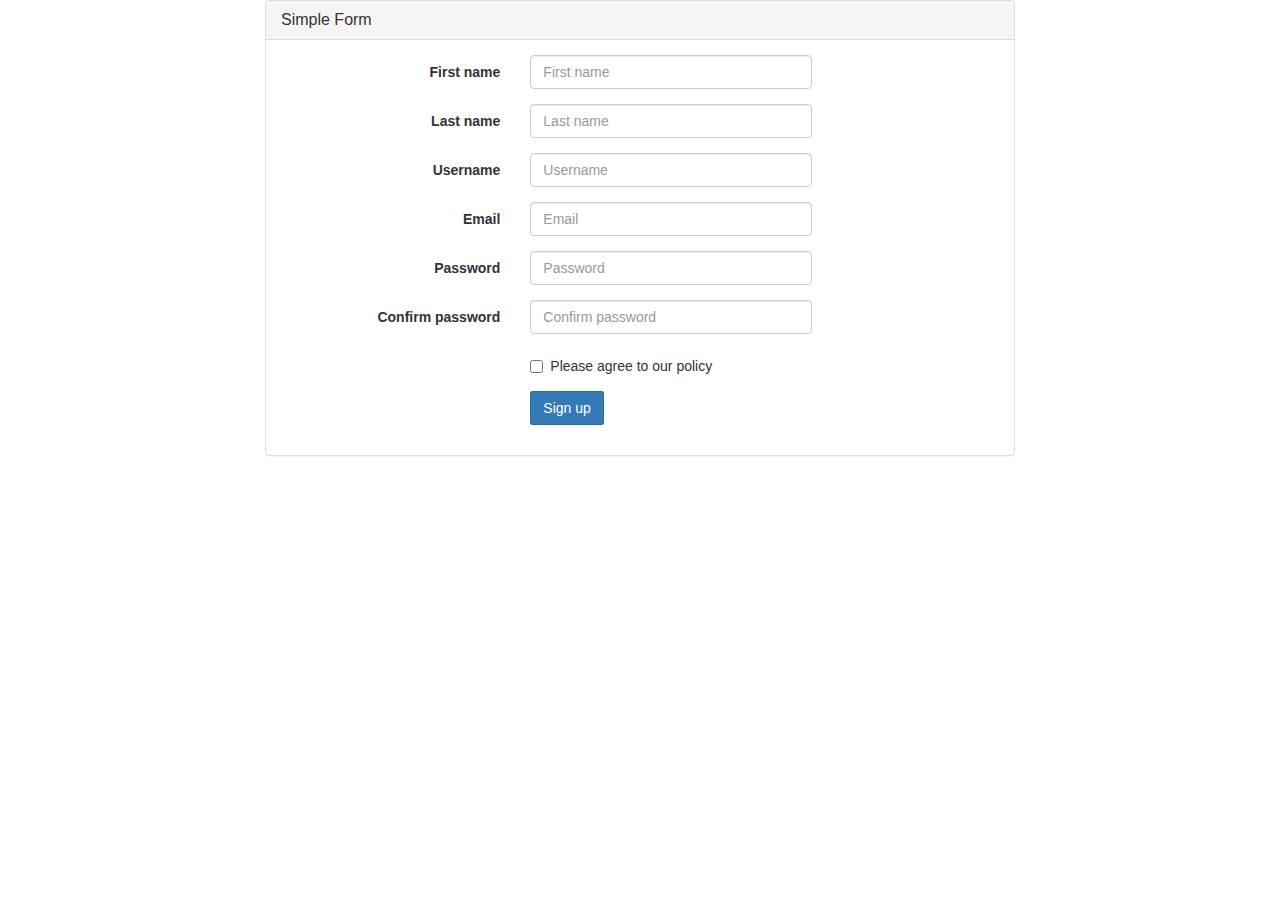
<file: validation/index.html>
<!DOCTYPE html>
<html>
<head>
	<title>JQuery-validation demo | Bootstrap</title>
	<link rel="stylesheet" href="../../js/plugin/bootstrap/css/bootstrap.min.css" />
	<script type="text/javascript" src="../../js/plugin/jquery.min.js"></script>
	<script type="text/javascript" src="../../js/plugin/extend/jquery.validate.js"></script>
</head>
<body>
	<div class="container">
		<div class="row">
			<div class="col-sm-8 col-sm-offset-2">
				<div class="panel panel-default">
					<div class="panel-heading">
						<h3 class="panel-title">Simple Form</h3>
					</div>
					<div class="panel-body">
						<form id="signupForm" method="post" class="form-horizontal" action="">
							<div class="form-group">
								<label class="col-sm-4 control-label" for="firstname">First name</label>
								<div class="col-sm-5">
									<input type="text" class="form-control" id="firstname" name="firstname" placeholder="First name" />
								</div>
							</div>
							<div class="form-group">
								<label class="col-sm-4 control-label" for="lastname">Last name</label>
								<div class="col-sm-5">
									<input type="text" class="form-control" id="lastname" name="lastname" placeholder="Last name" />
								</div>
							</div>
							<div class="form-group">
								<label class="col-sm-4 control-label" for="username">Username</label>
								<div class="col-sm-5">
									<input type="text" class="form-control" id="username" name="username" placeholder="Username" />
								</div>
							</div>
							<div class="form-group">
								<label class="col-sm-4 control-label" for="email">Email</label>
								<div class="col-sm-5">
									<input type="text" class="form-control" id="email" name="email" placeholder="Email" />
								</div>
							</div>

							<div class="form-group">
								<label class="col-sm-4 control-label" for="password">Password</label>
								<div class="col-sm-5">
									<input type="password" class="form-control" id="password" name="password" placeholder="Password" />
								</div>
							</div>

							<div class="form-group">
								<label class="col-sm-4 control-label" for="confirm_password">Confirm password</label>
								<div class="col-sm-5">
									<input type="password" class="form-control" id="confirm_password" name="confirm_password" placeholder="Confirm password" />
								</div>
							</div>

							<div class="form-group">
								<div class="col-sm-5 col-sm-offset-4">
									<div class="checkbox">
										<label>
											<input type="checkbox" id="agree" name="agree" value="agree" />Please agree to our policy
										</label>
									</div>
								</div>
							</div>

							<div class="form-group">
								<div class="col-sm-9 col-sm-offset-4">
									<button type="submit" class="btn btn-primary" name="signup" value="Sign up">Sign up</button>
								</div>
							</div>
						</form>
					</div>
				</div>
			</div>
		</div>
	</div>
	<script type="text/javascript">
		$(document).ready( function () {
			var validator = $("#signupForm").validate({
				rules: {
					firstname: "required",
					lastname: "required",
					username: {
						required: true,
						minlength: 2
					},
					password: {
						required: true,
						minlength: 5
					},
					confirm_password: {
						required: true,
						minlength: 5,
						equalTo: "#password"
					},
					email: {
						required: true,
						email: true
					},
					agree: "required"
				},
				messages: {
					firstname: "your firstname",
					lastname: "Please enter your lastname",
					username: {
						required: "Please enter a username",
						minlength: "Your username must consist of at least 2 characters"
					},
					password: {
						required: "Please provide a password",
						minlength: "Your password must be at least 5 characters long"
					},
					confirm_password: {
						required: "Please provide a password",
						minlength: "Your password must be at least 5 characters long",
						equalTo: "Please enter the same password as above"
					},
					email: "Please enter a valid email address",
					agree: "Please accept our policy"
				},
				errorElement: "span",
				errorPlacement: function ( error, element ) {
					// Add the `help-block` class to the error element
					error.addClass( "help-block" );
					if ( element.prop( "type" ) === "checkbox" ) {
						error.insertAfter( element.parent( "label" ) );
					} else {
						error.insertAfter( element );
					}
				},
				highlight: function ( element, errorClass, validClass ) {
					$( element ).parents( ".col-sm-5" ).addClass( "has-error" ).removeClass( "has-success" );
				},
				unhighlight: function (element, errorClass, validClass) {
					$( element ).parents( ".col-sm-5" ).addClass( "has-success" ).removeClass( "has-error" );
				},
				submitHandler: function(form) {
					console.log(form)
					form.reset();
				}
			});
		});
	</script>
</body>
</html>
</file>
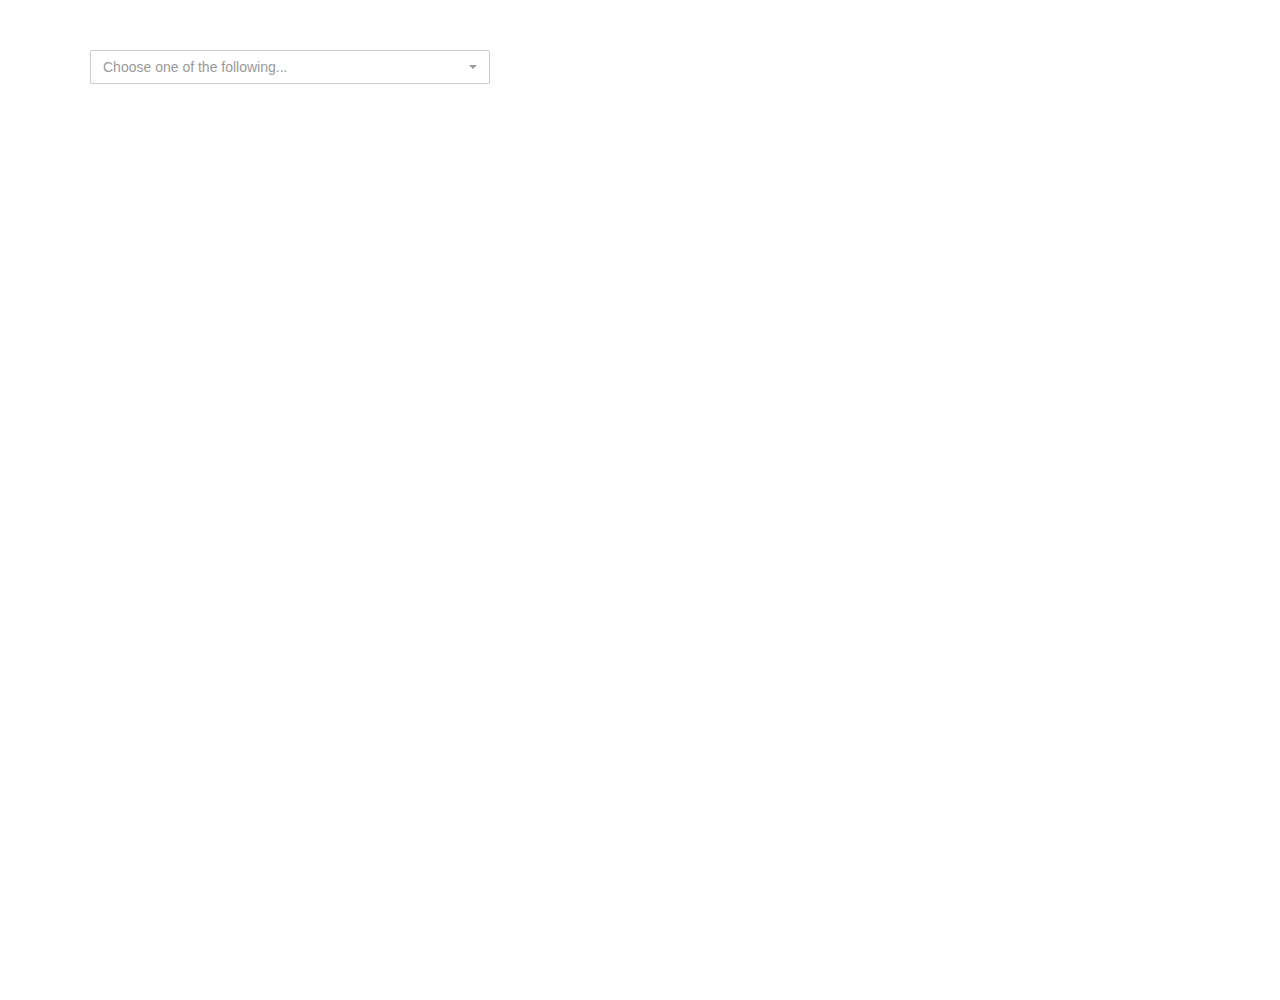
<file: bootstrap-select/demo.html>
<!DOCTYPE html>
<html lang="en">
<head>
    <meta http-equiv="Content-Type" content="text/html; charset=utf-8" />
    <meta http-equiv="X-UA-Compatible" content="IE=edge,chrome=1" />
    <meta name="renderer" content="webkit">
    <meta name="viewport" content="width=device-width, initial-scale=1, maximum-scale=1, user-scalable=no">
    <title>DateRangePicker</title>
    <meta content="" name="keywords" />
    <meta content="" name="description" />
    <meta name="author" content="author,email address">
    <link rel="shortcut icon" href="favicon.ico">
    <link href="../../js/plugin/bootstrap/css/bootstrap.min.css" rel="stylesheet">
    <link href="../../js/plugin/bootstrap-select/css/bootstrap-select.min.css" rel="stylesheet">
    <style>
		.demo{max-width:1200px;min-height:1000px;margin:0 auto;padding:50px;}
		.ipt{width:100px;line-height:30px;height:30px;padding:5px 6px;}
    </style>
</head>
<body>
	<div class="demo">
    	<select class="ipt_sel_date" multiple>
          <optgroup label="Picnic" data-max-options="20">
            <option data-tokens="ketchup mustard" title="Combo 1">Hot Dog, Fries and a Soda</option>
            <option data-tokens="mustard" title="Combo 2">Burger, Shake and a Smile2</option>
            <option data-tokens="mustard2" title="Combo 22">Burger, Shake and a Smile3</option>
            <option data-tokens="frosting" title="Combo 3">Sugar, Spice and all things nice</option>
            <option data-icon="glyphicon-heart">Ketchup</option>
          </optgroup>
          <optgroup label="Camping">
            <option value="123">Tent</option>
            <option data-subtext="Heinz">Flashlig22ht</option>
            <option data-divider="true"></option>
            <option disabled>Flashlight</option>
            <option>Toilet Paper</option>
          </optgroup>
        </select>
    </div>
</body>
</html>
<script src="../../js/plugin/jquery.min.js"></script>
<script src="../../js/plugin/bootstrap/js/bootstrap.min.js"></script>
<script src="../../js/plugin/bootstrap-select/js/bootstrap-select.min.js"></script>
<script type="text/javascript">
$(function(){
    // 绑定
    // $('.ipt_sel_date').data();
    $('.ipt_sel_date').selectpicker({
        actionsBox:true ,// 全选和全不选按钮
        container:false,//指定弹出内容目标
        selectAllText:'SelectAll', //全选按钮文本
        deselectAllText:'DeselectAll', //全不选按钮文本
        selectedTextFormat:'count > 3', //选中显示类型
        header:'Select a NImei', //下拉头部
        hideDisabled:false,//是否隐藏禁用状态选项
        liveSearch:true,//是否启用搜索
        liveSearchPlaceholder:'Search...',//搜索默认提示文字
        maxOptions:40,//[false] 最大选择数量
        multipleSeparator:'+', //[,] 多选间隔符
        showTick:true, //显示选中对勾
        size:10,//['auto'] 超过数量开始滚动条
        title:'Choose one of the following...', //默认select提示文本
        width:'400px'//['auto','fit','100px'] 宽度
    })
    .on('rendered.bs.select',function(e){
        //2次bug
        // console.log('重绘和改变')
    }).on('changed.bs.select',function(e){
        console.log('改变')
    }).on('loaded.bs.select',function(e){
        console.log('绑定完成')
    });
    //赋值
    // $('.ipt_sel_date').selectpicker('val', ['ccc']);
    //赋值重绘
	// $('.ipt_sel_date').val('abc');
    // $('.ipt_sel_date').selectpicker('render');

    //多选时全选
    // $('.ipt_sel_date').selectpicker('selectAll');
    //全不选
    // $('.ipt_sel_date').selectpicker('deselectAll');
    //刷新
    // $('.ipt_sel_date').selectpicker('refresh');
    //隐藏
    // $('.ipt_sel_date').selectpicker('hide');
    //显示
    // $('.ipt_sel_date').selectpicker('show');
    //注销
    // $('.ipt_sel_date').selectpicker('destroy');
    //取值
    //$('.ipt_sel_date').selectpicker('val')

})
</script>
</file>
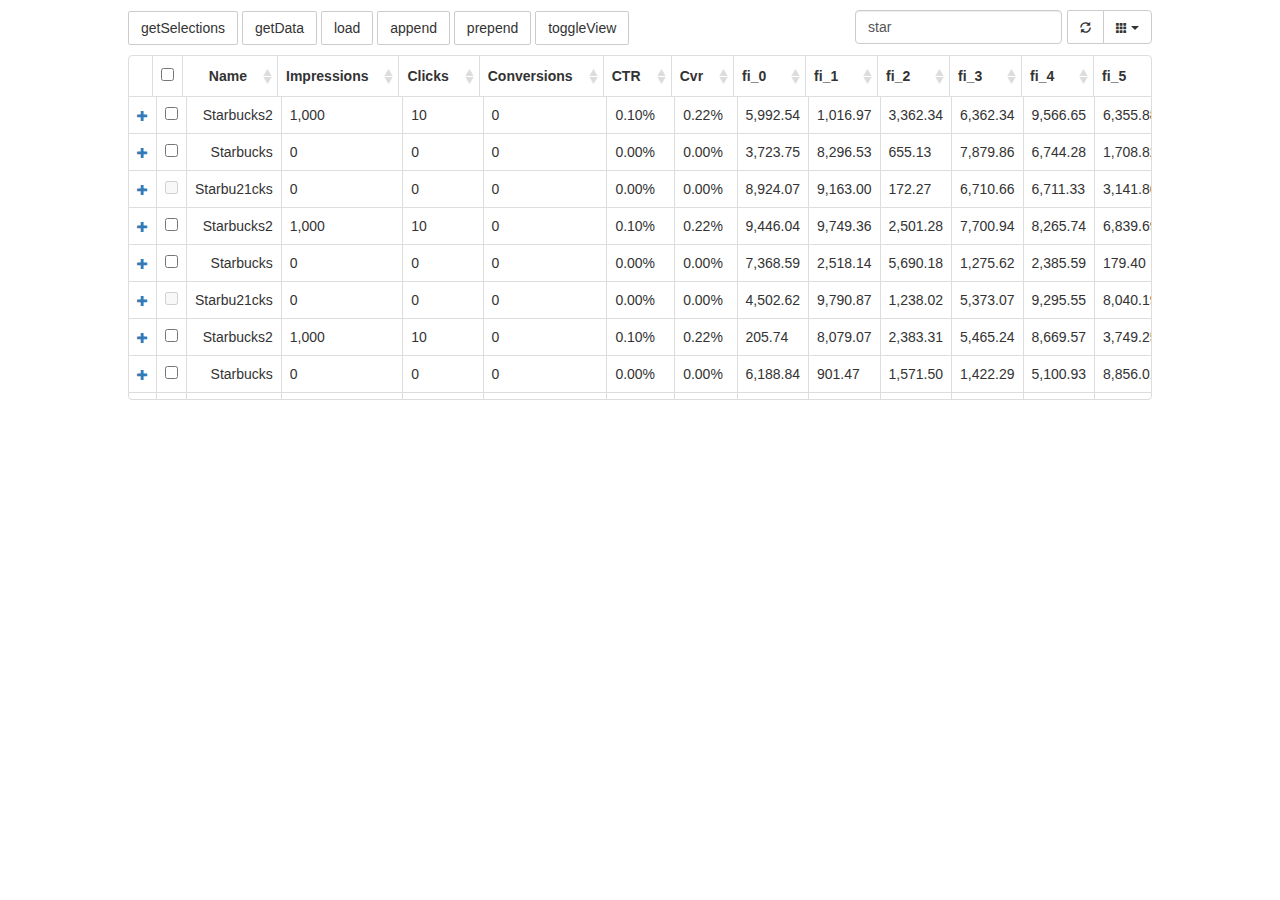
<file: datatables/demo.html>
<!DOCTYPE html>
<html>
<head>
    <title>large-columns</title>
    <meta charset="utf-8">
    <link rel="stylesheet" href="../../js/plugin/bootstrap/css/bootstrap.min.css">
    <link rel="stylesheet" href="../../js/plugin/bootstrap-table/bootstrap-table.css">
</head>

<body>
    <div style="width:80%;margin:0 auto;">
        <div id="toolbar">
            <div class="form-inline" role="form">
                <!-- <div class="form-group">
                    <span>Offset: </span>
                    <input name="offset" class="form-control w70" type="number" value="0">
                </div>
                <div class="form-group">
                    <span>Limit: </span>
                    <input name="limit" class="form-control w70" type="number" value="5">
                </div>
                <div class="form-group">
                    <input name="search" class="form-control" type="text" placeholder="Search">
                </div>
                <button id="ok" type="submit" class="btn btn-default">OK</button> -->
                <button id="getSelectionsButton" class="btn btn-default">getSelections</button>
                <button id="getDataButton" class="btn btn-default">getData</button>
                <button id="loadButton" class="btn btn-default">load</button>
                <button id="appendButton" class="btn btn-default">append</button>
                <button id="prependButton" class="btn btn-default">prepend</button>
                <button id="toggleViewButton" class="btn btn-default">toggleView</button>
            </div>
        </div>
        <table id="table"></table>
    </div>
    <script src="../../js/plugin/jquery.min.js"></script>
    <script src="../../js/plugin/bootstrap/js/bootstrap.min.js"></script>
    <script src="../../js/plugin/bootstrap-table/bootstrap-table.js"></script>
    <script src="../../js/plugin/bootstrap-table/bootstrap-table-filter-control.js"></script>
    <script src="../../js/plugin/extend/jquery.numberformatter.js"></script>
    <script>
    //重置 formatNumber
    jQuery.fn.formatNumber.defaults = {
        format: "#,###.00",
        locale: "us",
        decimalSeparatorAlwaysShown: false,
        nanForceZero: true,
        round: true,
        scale: false, //规模
        scaleNames: ['', 'K', 'M', 'B', 'T'],
        useScaleAsDecimalSeparator: false
    };
    

    function buildTable($el) {
        var dataArr = [
            {
                "brandid": "1",
                "title": "Starbucks2",
                "budgettype": "ALLTIME",
                "budget": "1000.00",
                "status": "2",
                "updatetime": "2016-08-17 14:46:56",
                "bidall": "0",
                "bidwin": "0",
                "impressions": "1000",
                "clicks": "10",
                "conversions": "0",
                "ctr": "0.10",
                "cvr": "0.22",
                "cpc": "0.10",
                "cpm": "0.30",
                "dailyspend": "0.000000000000",
                "amountspend": "0.000000000000",
                "balance": "1000000000.000000000000"
            }, {
                "brandid": "2",
                "title": "Starbucks",
                "budgettype": "ALLTIME",
                "budget": "10000.00",
                "status": "2",
                "updatetime": "2016-08-17 14:46:56",
                "bidall": "0",
                "bidwin": "0",
                "impressions": "0",
                "clicks": "0",
                "conversions": "0",
                "ctr": "0.00",
                "cvr": "0.00",
                "cpc": "0.00",
                "cpm": "0.00",
                "dailyspend": "0.000000000000",
                "amountspend": "0.000000000000",
                "balance": "1000000000.000000000000"
            }, {
                "brandid": "3",
                "title": "Starbu21cks",
                "budgettype": "ALLTIME",
                "budget": "2100.00",
                "status": "2",
                "updatetime": "2016-08-17 14:46:56",
                "bidall": "0",
                "bidwin": "0",
                "impressions": "0",
                "clicks": "0",
                "conversions": "0",
                "ctr": "0.00",
                "cvr": "0.00",
                "cpc": "0.00",
                "cpm": "0.00",
                "dailyspend": "0.000000000000",
                "amountspend": "0.000000000000",
                "balance": "1000000000.000000000000"
            }, {
                "brandid": "5",
                "title": "asdvgga",
                "budgettype": "ALLTIME",
                "budget": "531.00",
                "status": "2",
                "updatetime": "2016-08-17 14:46:56",
                "bidall": "0",
                "bidwin": "0",
                "impressions": "0",
                "clicks": "0",
                "conversions": "0",
                "ctr": "0.00",
                "cvr": "0.00",
                "cpc": "0.00",
                "cpm": "0.00",
                "dailyspend": "0.000000000000",
                "amountspend": "0.000000000000",
                "balance": "1000000000.000000000000"
            }, {
                "brandid": "1",
                "title": "Starbucks2",
                "budgettype": "ALLTIME",
                "budget": "1000.00",
                "status": "2",
                "updatetime": "2016-08-17 14:46:56",
                "bidall": "0",
                "bidwin": "0",
                "impressions": "1000",
                "clicks": "10",
                "conversions": "0",
                "ctr": "0.10",
                "cvr": "0.22",
                "cpc": "0.10",
                "cpm": "0.30",
                "dailyspend": "0.000000000000",
                "amountspend": "0.000000000000",
                "balance": "1000000000.000000000000"
            }, {
                "brandid": "2",
                "title": "Starbucks",
                "budgettype": "ALLTIME",
                "budget": "10000.00",
                "status": "2",
                "updatetime": "2016-08-17 14:46:56",
                "bidall": "0",
                "bidwin": "0",
                "impressions": "0",
                "clicks": "0",
                "conversions": "0",
                "ctr": "0.00",
                "cvr": "0.00",
                "cpc": "0.00",
                "cpm": "0.00",
                "dailyspend": "0.000000000000",
                "amountspend": "0.000000000000",
                "balance": "1000000000.000000000000"
            }, {
                "brandid": "3",
                "title": "Starbu21cks",
                "budgettype": "ALLTIME",
                "budget": "2100.00",
                "status": "2",
                "updatetime": "2016-08-17 14:46:56",
                "bidall": "0",
                "bidwin": "0",
                "impressions": "0",
                "clicks": "0",
                "conversions": "0",
                "ctr": "0.00",
                "cvr": "0.00",
                "cpc": "0.00",
                "cpm": "0.00",
                "dailyspend": "0.000000000000",
                "amountspend": "0.000000000000",
                "balance": "1000000000.000000000000"
            }, {
                "brandid": "5",
                "title": "asdvgga",
                "budgettype": "ALLTIME",
                "budget": "531.00",
                "status": "2",
                "updatetime": "2016-08-17 14:46:56",
                "bidall": "0",
                "bidwin": "0",
                "impressions": "0",
                "clicks": "0",
                "conversions": "0",
                "ctr": "0.00",
                "cvr": "0.00",
                "cpc": "0.00",
                "cpm": "0.00",
                "dailyspend": "0.000000000000",
                "amountspend": "0.000000000000",
                "balance": "1000000000.000000000000"
            }, {
                "brandid": "1",
                "title": "Starbucks2",
                "budgettype": "ALLTIME",
                "budget": "1000.00",
                "status": "2",
                "updatetime": "2016-08-17 14:46:56",
                "bidall": "0",
                "bidwin": "0",
                "impressions": "1000",
                "clicks": "10",
                "conversions": "0",
                "ctr": "0.10",
                "cvr": "0.22",
                "cpc": "0.10",
                "cpm": "0.30",
                "dailyspend": "0.000000000000",
                "amountspend": "0.000000000000",
                "balance": "1000000000.000000000000"
            }, {
                "brandid": "2",
                "title": "Starbucks",
                "budgettype": "ALLTIME",
                "budget": "10000.00",
                "status": "2",
                "updatetime": "2016-08-17 14:46:56",
                "bidall": "0",
                "bidwin": "0",
                "impressions": "0",
                "clicks": "0",
                "conversions": "0",
                "ctr": "0.00",
                "cvr": "0.00",
                "cpc": "0.00",
                "cpm": "0.00",
                "dailyspend": "0.000000000000",
                "amountspend": "0.000000000000",
                "balance": "1000000000.000000000000"
            }, {
                "brandid": "3",
                "title": "Starbu21cks",
                "budgettype": "ALLTIME",
                "budget": "2100.00",
                "status": "2",
                "updatetime": "2016-08-17 14:46:56",
                "bidall": "0",
                "bidwin": "0",
                "impressions": "0",
                "clicks": "0",
                "conversions": "0",
                "ctr": "0.00",
                "cvr": "0.00",
                "cpc": "0.00",
                "cpm": "0.00",
                "dailyspend": "0.000000000000",
                "amountspend": "0.000000000000",
                "balance": "1000000000.000000000000"
            }, {
                "brandid": "5",
                "title": "asdvgga",
                "budgettype": "ALLTIME",
                "budget": "531.00",
                "status": "2",
                "updatetime": "2016-08-17 14:46:56",
                "bidall": "0",
                "bidwin": "0",
                "impressions": "0",
                "clicks": "0",
                "conversions": "0",
                "ctr": "0.00",
                "cvr": "0.00",
                "cpc": "0.00",
                "cpm": "0.00",
                "dailyspend": "0.000000000000",
                "amountspend": "0.000000000000",
                "balance": "1000000000.000000000000"
            }, {
                "brandid": "1",
                "title": "Starbucks2",
                "budgettype": "ALLTIME",
                "budget": "1000.00",
                "status": "2",
                "updatetime": "2016-08-17 14:46:56",
                "bidall": "0",
                "bidwin": "0",
                "impressions": "1000",
                "clicks": "10",
                "conversions": "0",
                "ctr": "0.10",
                "cvr": "0.22",
                "cpc": "0.10",
                "cpm": "0.30",
                "dailyspend": "0.000000000000",
                "amountspend": "0.000000000000",
                "balance": "1000000000.000000000000"
            }, {
                "brandid": "2",
                "title": "Starbucks",
                "budgettype": "ALLTIME",
                "budget": "10000.00",
                "status": "2",
                "updatetime": "2016-08-17 14:46:56",
                "bidall": "0",
                "bidwin": "0",
                "impressions": "0",
                "clicks": "0",
                "conversions": "0",
                "ctr": "0.00",
                "cvr": "0.00",
                "cpc": "0.00",
                "cpm": "0.00",
                "dailyspend": "0.000000000000",
                "amountspend": "0.000000000000",
                "balance": "1000000000.000000000000"
            }, {
                "brandid": "3",
                "title": "Starbu21cks",
                "budgettype": "ALLTIME",
                "budget": "2100.00",
                "status": "0",
                "updatetime": "2016-08-17 14:46:56",
                "bidall": "0",
                "bidwin": "0",
                "impressions": "0",
                "clicks": "0",
                "conversions": "0",
                "ctr": "0.00",
                "cvr": "0.00",
                "cpc": "0.00",
                "cpm": "0.00",
                "dailyspend": "0.000000000000",
                "amountspend": "0.000000000000",
                "balance": "1000000000.000000000000"
            }, {
                "brandid": "5",
                "title": "asdvgga",
                "budgettype": "ALLTIME",
                "budget": "531.00",
                "status": "1",
                "updatetime": "2016-08-17 14:46:56",
                "bidall": "0",
                "bidwin": "0",
                "impressions": "0",
                "clicks": "0",
                "conversions": "0",
                "ctr": "0.00",
                "cvr": "0.00",
                "cpc": "0.00",
                "cpm": "0.00",
                "dailyspend": "0.000000000000",
                "amountspend": "0.000000000000",
                "balance": "1000000000.000000000000"
            }
        ]
        var columnsArr = [
            {
                "field": "state",
                'sortable': false,
                'visible':true,
                'switchable':false,
                'checkbox':true,
                formatter: function(data, full, index) {
                    if (index === 2) {
                        return {
                            disabled: true
                        };
                    }
                    if (index === 5) {
                        return {
                            disabled: true,
                            checked: false
                        }
                    }
                    return data;
                }
            },{
                "field": "title",
                "title": "Name",
                'halign': 'right', //th 对齐
                'align': 'right', //td 对齐
                'sortable': true, //是否开始排序
                'switchable':false,//是否开启列选择
                formatter: function(data, full, index) {
                    return data || '-';
                }
            }, {
                "field": "impressions",
                "title": "Impressions",
                'sortable': true,
                "formatter": function(data, full, index) {
                    return $.formatNumber(data, {
                        format: '#,##0'
                    });
                }
            }, {
                "field": "clicks",
                "title": "Clicks",
                'sortable': true,
                "formatter": function(data, full, index) {
                    return $.formatNumber(data, {
                        format: '#,##0'
                    });
                }
            }, {
                "field": "conversions",
                "title": "Conversions",
                'sortable': true,
                "formatter": function(data, full, index) {
                    return $.formatNumber(data, {
                        format: '#,##0'
                    });
                }
            }, {
                "field": "bidwin",
                "title": "BidWin",
                'visible':false,//是否显示列
                'sortable': true,
                "formatter": function(data, full, index) {
                    return $.formatNumber(data, {
                        format: '#,##0'
                    });
                }
            },{
                "field": "ctr",
                "title": "CTR",
                'sortable': true,
                "formatter": function(data, full, index) {
                    return $.formatNumber(data, {
                        format: '#,##0.00%'
                    });
                }
            }, {
                "field": "cvr",
                "title": "Cvr",
                'sortable': true,
                "formatter": function(data, full, index) {
                    return $.formatNumber(data, {
                        format: '#,##0.00%'
                    });
                }
            }
        ]
        for(var a=0;a<20;a++){
            columnsArr.push({
                "field": "fi_"+a,
                "title": "fi_"+a,
                'sortable': true,
                "formatter": function(data, full, index) {
                    data = Math.random()*10000;
                    return $.formatNumber(data, {
                        format: '#,##0.00'
                    });
                }
            })
        }
        var option = {
            columns: columnsArr,
            data: dataArr,
            height: 400,//高度
            showColumns: true,//是否显示列选择
            minimumCountColumns:3,//最小列数
            sortable: true,// 是否开启搜索
            clickToSelect:true, //点击行选中
            showRefresh:true,//是否显示刷新控件
            toolbar:'#toolbar',//工具容器
            detailView:true,//是否显示展开详细
            //详细展开方法
            detailFormatter:function(index, row){
                var html = [];
                $.each(row, function (key, value) {
                    html.push('<p><b>' + key + ':</b> ' + value + '</p>');
                });
                return html.join('');
            },
            search:true,//是否开启静态搜索
            searchText:'star',//默认搜索文本
            showExport:true,
            //sidePagination:'server',//服务器端翻页
            pagination:false,//是否开始翻页
            pageSize:5,//每页数据条数
            pageNumber:3,//默认页数
            pageList:[10,50],//单页显示条数切换列表
            paginationFirstText:'First',
            paginationPreText:'Previous',
            paginationNextText:'Next',
            paginationLastText:'Last'
        }
        $el.bootstrapTable('destroy').bootstrapTable(option);
    }
    $(function() {
        var table = $('#table');
        var okbtn = $('#ok');
        var getDataButton = $('#getDataButton');
        var getSelectionsButton = $('#getSelectionsButton');
        var loadButton = $('#loadButton');
        var appendButton = $('#appendButton');
        var prependButton = $('#prependButton');
        var toggleViewButton = $('#toggleViewButton');
        //绘制表格
        buildTable(table);
        okbtn.click(function () {
            table.bootstrapTable('refresh');
        });
        getSelectionsButton.click(function () {
            console.log(table.bootstrapTable('getSelections'));
            console.log(table.bootstrapTable('getAllSelections'));
        });
        getDataButton.click(function () {
            console.log(table.bootstrapTable('getData'));
        });
        var randomData = function(){
            var startId = ~~(Math.random() * 100);
            var rows = [];
            for (var i = 0; i < 20; i++) {
                rows.push({
                    id: startId + i,
                    title: 'test' + (startId + i)
                });
            }
            return rows;
        }
        loadButton.click(function () {
            table.bootstrapTable('load',randomData());
        });
        appendButton.click(function () {
            table.bootstrapTable('append', randomData());
            table.bootstrapTable('scrollTo', 'bottom');
        });
        prependButton.click(function () {
            table.bootstrapTable('prepend', randomData());
            table.bootstrapTable('scrollTo', 0);
        });
        toggleViewButton.click(function () {
            table.bootstrapTable('toggleView');
        });
        

        // table.bootstrapTable('refresh');
        // table.bootstrapTable('resetView');
        // table.bootstrapTable('destroy');
        // table.bootstrapTable('showLoading');
        // table.bootstrapTable('hideLoading');
        // table.bootstrapTable('hideColumn', 'name');
        // table.bootstrapTable('showColumn', 'name');
        // table.bootstrapTable('selectPage', 2);
        // table.bootstrapTable('prevPage');
        // table.bootstrapTable('nextPage');
        // table.bootstrapTable('togglePagination');

        /* refreshOptions 
        $button.click(function () {
            $table.bootstrapTable('refreshOptions', {
                showColumns: true,
                search: true,
                showRefresh: true,
                url: '../json/data1.json'
            });
        });
        */
        // table.bootstrapTable('resetSearch');

    });
    </script>
</body>

</html>
</file>
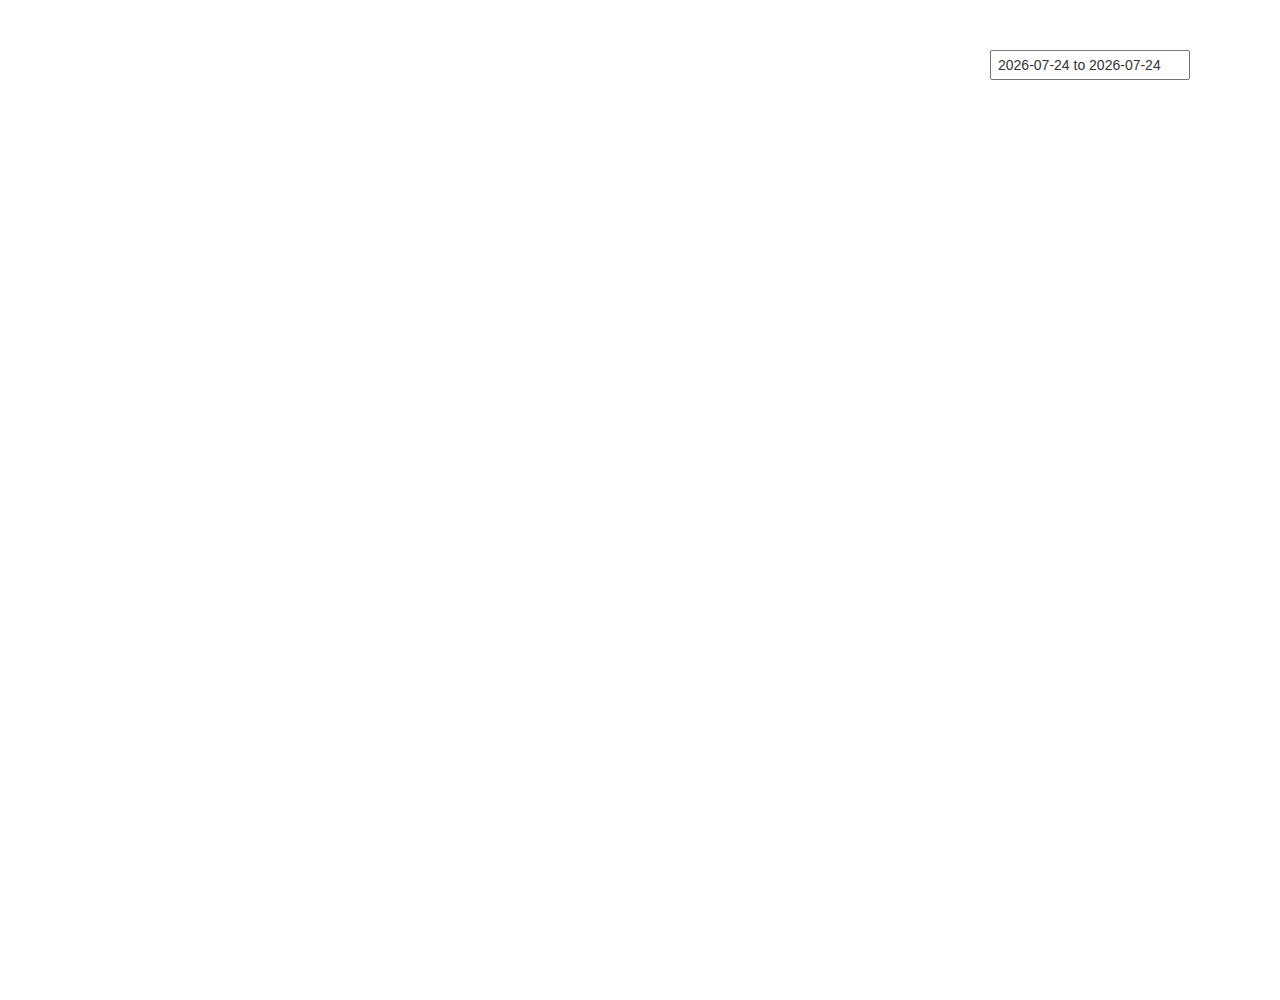
<file: daterangepicker/demo.html>
<!DOCTYPE html>
<html lang="en">
<head>
    <meta http-equiv="Content-Type" content="text/html; charset=utf-8" />
    <meta http-equiv="X-UA-Compatible" content="IE=edge,chrome=1" />
    <meta name="renderer" content="webkit">
    <meta name="viewport" content="width=device-width, initial-scale=1, maximum-scale=1, user-scalable=no">
    <title>DateRangePicker</title>
    <meta content="" name="keywords" />
    <meta content="" name="description" />
    <meta name="author" content="author,email address">
    <link rel="shortcut icon" href="favicon.ico">
    <link href="../../js/plugin/bootstrap/css/bootstrap.min.css" rel="stylesheet">
    <link href="../../js/plugin/daterangepicker/daterangepicker.css" rel="stylesheet">
    <style>
		.demo{max-width:1200px;min-height:1000px;margin:0 auto;padding:50px;}
		.ipt{width:200px;line-height:30px;height:30px;padding:5px 6px;}
    </style>
</head>
<body>
	<div class="demo">
    	<input type="text" class="ipt" id="dateDemo" style="float:right;">
    </div>
</body>
</html>
<script src="../../js/plugin/jquery.min.js"></script>
<script src="../../js/plugin/daterangepicker/moment.min.js"></script>
<script src="../../js/plugin/daterangepicker/daterangepicker.js"></script>
<script type="text/javascript">
$(function(){
	var start = moment().subtract(0, 'days');
    var end = moment();
    var opt = {
        el: '#dateDemo',
        autoApply: false, //自动生效
        startDate: start,
        endDate: end,
        maxDate: end,
        timePicker: true,
        timePickerIncrement: 30,
        opens: "left",
        //语言
        locale: {
            applyLabel: "Apply",
            cancelLabel: "Cancel",
            fromLabel: "From",
            toLabel: "To",
            customRangeLabel: "Custom",
            weekLabel: "W",
            daysOfWeek: [
                "Su",
                "Mo",
                "Tu",
                "We",
                "Th",
                "Fr",
                "Sa"
            ],
            monthNames: [
                "January",
                "February",
                "March",
                "April",
                "May",
                "June",
                "July",
                "August",
                "September",
                "October",
                "November",
                "December"
            ],
            firstDay: 1,
            separator: " to ",
            format: 'YYYY-MM-DD'
        },
        alwaysShowCalendars: true,
        ranges: {
            'Today': [moment(), moment()],
            'Yesterday': [moment().subtract(1, 'days'), moment().subtract(1, 'days')],
            'Last 7 Days': [moment().subtract(6, 'days'), moment()],
            'Last 30 Days': [moment().subtract(29, 'days'), moment()],
            'This Month': [moment().startOf('month'), moment().endOf('month')],
            'Last Month': [moment().subtract(1, 'month').startOf('month'), moment().subtract(1, 'month').endOf('month')]
        },
        callback: function(start, end, label) {
            console.log("New date");
            var startdate = moment(start).format('YYYY-MM-DD');
            var enddate = moment(end).format('YYYY-MM-DD');
            console.log(startdate,enddate)
        }
    }
    if (!opt.el) {
        return;
    }
    $(opt.el).daterangepicker(opt, opt.callback);
})
</script>
</file>
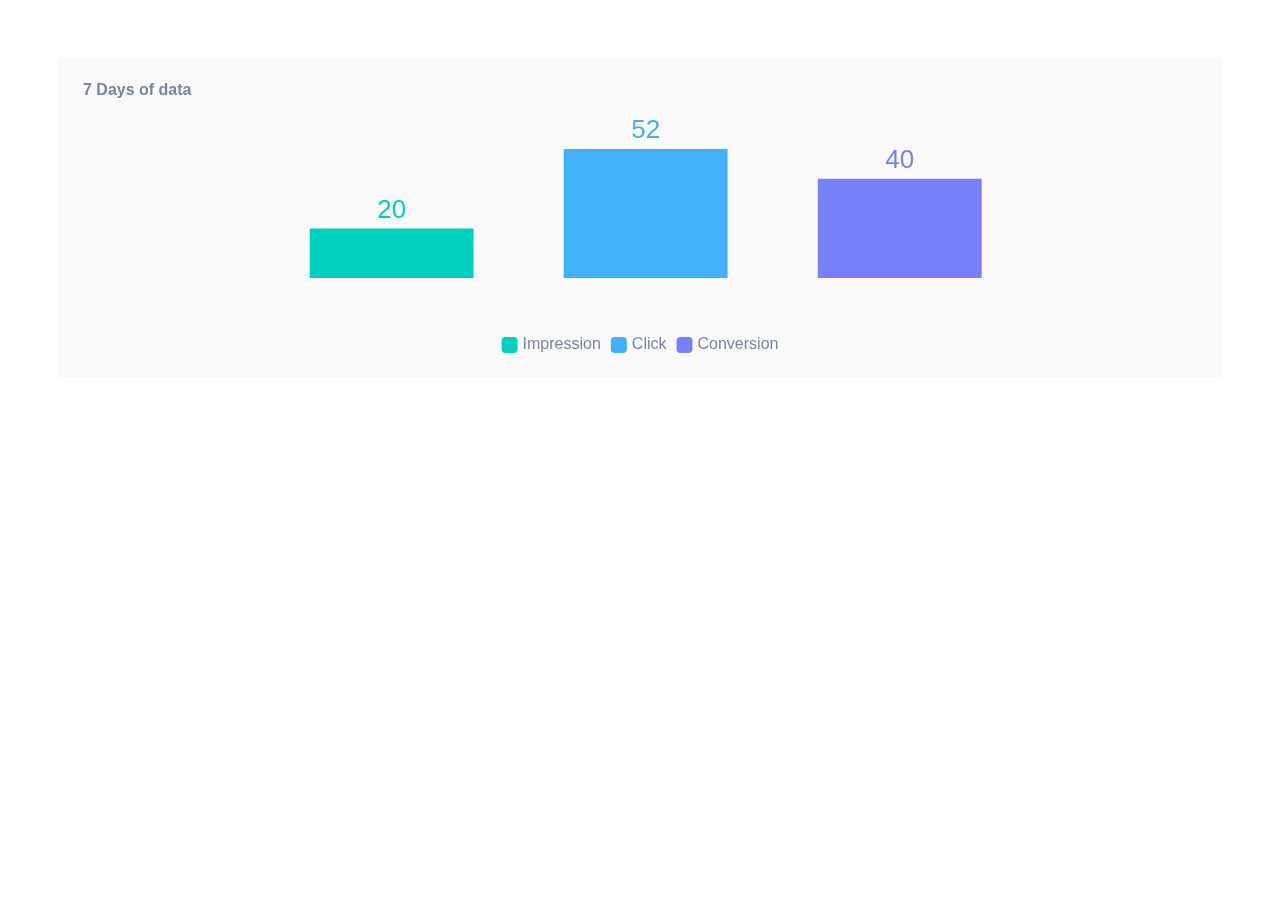
<file: echarts/bar.html>
<!DOCTYPE html>
<html>

<head>
    <meta charset="utf-8">
    <meta http-equiv="X-UA-Compatible" content="IE=edge,chrome=1">
    <meta name="renderer" content="webkit">
    <title>Echarts</title>
    <meta name="description" content="">
    <meta name="keywords" content="">
    <meta content="width=device-width, initial-scale=1.0, maximum-scale=1.0" name="viewport">
    <style>
    .demo {
        margin: 0 auto;
        padding: 50px;
    }
    .chart_box {
    	height:300px;background-color:#fafafa;padding:10px 20px 10px 20px;
    }
    </style>
</head>
<body>
    <div class="demo">
        <div class="chart_box">
        	<div id="charts01" style="height:100%;"></div>
        </div>
    </div>
</body>
</html>
<script src="../../js/plugin/echarts/echarts.min.js"></script>
<script type="text/javascript">
	var chart = echarts.init(document.getElementById('charts01'),'macarons');
	var option = {
        baseOption:{
		    title: {
		        text: '7 Days of data',
		        textStyle:{
		            color:'#7984a3',
		            fontSize:16
		        },
		        top:10,
		        left:'auto'
		    },
		    tooltip: {
		        //trigger: 'axis',
		        axisPointer:{
		            type:'line',
		            lineStyle:{
		                color:'rgba(0,208,190,0.9)',
		                type:'dotted'
		            }
		        }
		    },
		    color:['#41affa', '#00d0be', '#f8564e'],
		    xAxis: {
		        type: 'category',
		        boundaryGap: false,
		        data: ['CTR'],
		        axisLine:{
		            show:false
		        },
		        axisTick:{
		        	alignWithLabel: true,
		            show:false
		        },
		        splitLine:{
		            show:false,
		            lineStyle:{
		                color:['#dce9f6','#dce9f6']
		            }
		        },
		        axisLabel:{
		            show:false,
		            textStyle:{
		                color:'#7984a3',
		                fontSize:12
		            }
		        }
		    },
		    yAxis: {
		        type: 'value',
		        axisLine:{
		            show:false
		        },
		        axisTick:{
		            show:false
		        },
		        splitLine:{
		            show:false,
		            lineStyle:{
		                color:'#d0e3f6'
		            }
		        },
		        axisLabel:{
		            show:false,
		            textStyle:{
		                color:'#7984a3',
		                fontSize:12
		            }
		        }
		    },
		    series: [
		        {
		            name:'Impression',
		            type:'bar',
		            barWidth: '15%',
		            data:[20],
		            label:{
		            	normal:{
		            		show:true,
		            		position:'top',
		            		formater:'{c}',
		            		textStyle:{
		            			fontSize:26
		            		}
		            	}
		            },
		            itemStyle:{
		            	normal:{
		            		color:'#00d0be'
		            	}
		            },
		            barGap:'55%'
		        },{
		            name:'Click',
		            type:'bar',
		            barWidth: '15%',
		            data:[52],
		            label:{
		            	normal:{
		            		show:true,
		            		position:'top',
		            		formater:'{c}',
		            		textStyle:{
		            			fontSize:26
		            		}
		            	}
		            },
		            itemStyle:{
		            	normal:{
		            		color:'#41affa'
		            	}
		            },
		            barGap:'55%'
		        },{
		            name:'Conversion',
		            type:'bar',
		            barWidth: '15%',
		            data:[40],
		            label:{
		            	normal:{
		            		show:true,
		            		position:'top',
		            		formater:'{c}',
		            		textStyle:{
		            			fontSize:26
		            		}
		            	}
		            },
		            itemStyle:{
		            	normal:{
		            		color:'#777ffb'
		            	}
		            },
		            barGap:'55%'
		        }
		    ]
        },
        media: [
        	{
    			option: {
	        		grid: {
				        show:false,
				        top:60,
				        left: 'auto',
				        right: 10,
				        bottom: 70,
				        containLabel: true
				    },
				    legend: {
				        orient:'horizontal',
				        bottom:'10px',
				        right:'center',
				        itemGap:10,
				        itemWidth:16,
				        itemHeight:16,
				        data:['Impression','Click','Conversion'],
				        textStyle:{
				            color:'#7984a3',
				            fontFamily:'Arial',
				            fontSize:16,
				        }
				    }
				}
        	}
        ]
	}
	chart.setOption(option);
	window.addEventListener('resize',function(){
        chart.resize();    
 	}); 
</script>
</file>
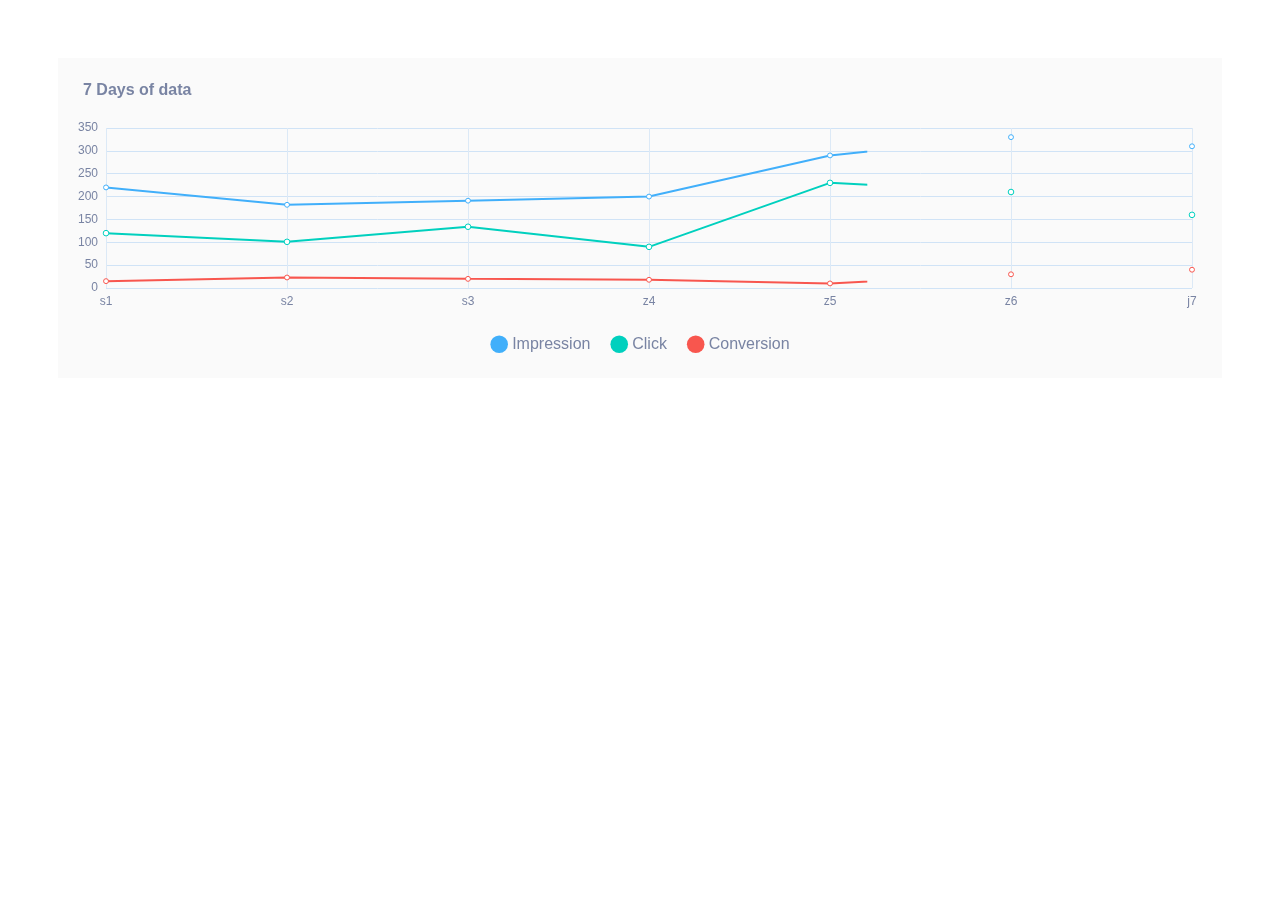
<file: echarts/demo.html>
<!DOCTYPE html>
<html>

<head>
    <meta charset="utf-8">
    <meta http-equiv="X-UA-Compatible" content="IE=edge,chrome=1">
    <meta name="renderer" content="webkit">
    <title>Echarts</title>
    <meta name="description" content="">
    <meta name="keywords" content="">
    <meta content="width=device-width, initial-scale=1.0, maximum-scale=1.0" name="viewport">
    <style>
    .demo {
        margin: 0 auto;
        padding: 50px;
    }
    .chart_box {
    	height:300px;background-color:#fafafa;padding:10px 20px 10px 20px;
    }
    </style>
</head>
<body>
    <div class="demo">
        <div class="chart_box">
        	<div id="charts01" style="height:100%;"></div>
        </div>
    </div>
</body>
</html>
<script src="../../js/plugin/echarts/echarts.min.js"></script>
<script type="text/javascript">
	var chart = echarts.init(document.getElementById('charts01'),'macarons');
	var option = {
        baseOption:{
		    title: {
		        text: '7 Days of data',
		        textStyle:{
		            color:'#7984a3',
		            fontSize:16
		        },
		        top:10,
		        left:'auto'
		    },
		    tooltip: {
		        trigger: 'axis',
		        axisPointer:{
		            type:'line',
		            lineStyle:{
		                color:'rgba(0,208,190,0.9)',
		                type:'dotted'
		            }
		        }
		    },
		    color:['#41affa', '#00d0be', '#f8564e'],
		    legend: {
		        orient:'horizontal',
		        bottom:'10px',
		        itemGap:20,
		        itemWidth:16,
		        itemHeight:22,
		        data:['Impression','Click','Conversion'],
		        textStyle:{
		            color:'#7984a3',
		            fontFamily:'Arial',
		            fontSize:16,
		        }
		    },
		    grid: {
		        show:false,
		        top:60,
		        left: 'auto',
		        right: 10,
		        bottom: 60,
		        containLabel: true
		    },
		    xAxis: {
		        type: 'category',
		        boundaryGap: false,
		        data: ['s1','s2','s3','z4','z5','z6','j7'],
		        axisLine:{
		            show:false
		        },
		        axisTick:{
		            show:false
		        },
		        splitLine:{
		            show:true,
		            lineStyle:{
		                color:['#dce9f6','#dce9f6']
		            }
		        },
		        axisLabel:{
		            show:true,
		            textStyle:{
		                color:'#7984a3',
		                fontSize:12
		            }
		        }
		    },
		    yAxis: {
		        type: 'value',
		        axisLine:{
		            show:false
		        },
		        axisTick:{
		            show:false
		        },
		        splitLine:{
		            show:true,
		            lineStyle:{
		                color:'#d0e3f6'
		            }
		        },
		        axisLabel:{
		            show:true,
		            textStyle:{
		                color:'#7984a3',
		                fontSize:12
		            }
		        }
		    },
		    series: [
		        {
		            name:'Impression',
		            type:'line',
		            symbol:'circle',
		            symbolSize:[7,7],
		            data:[
		                {value:220,symbol:'emptyCircle'},
		                {value:182,symbol:'emptyCircle'},
		                {value:191,symbol:'emptyCircle'},
		                {value:200,symbol:'emptyCircle'},
		                {value:290,symbol:'emptyCircle'},
		                {value:330,symbol:'emptyCircle'},
		                {value:310,symbol:'emptyCircle'}
		            ],
		            label:{
		                normal:{
		                    show:false,
		                    formatter: '{a}: {b}: {c}'
		                }
		            },
		            lineStyle:{
		                normal:{
		                    width:2
		                }
		                
		            },
		            smooth:false
		        },{
		            name:'Click',
		            type:'line',
		            symbol:'circle',
		            symbolSize:[8,8],
		            data:[
		                {value:120,symbol:'emptyCircle'},
		                {value:101,symbol:'emptyCircle'},
		                {value:134,symbol:'emptyCircle'},
		                {value:90,symbol:'emptyCircle'},
		                {value:230,symbol:'emptyCircle'},
		                {value:210,symbol:'emptyCircle'},
		                {value:160,symbol:'emptyCircle'},
		            ]
		        },{
		            name:'Conversion',
		            type:'line',
		            symbol:'circle',
		            symbolSize:[7,7],
		            data:[
		                {value:15,symbol:'emptyCircle'},
		                {value:23,symbol:'emptyCircle'},
		                {value:20,symbol:'emptyCircle'},
		                {value:18,symbol:'emptyCircle'},
		                {value:10,symbol:'emptyCircle'},
		                {value:30,symbol:'emptyCircle'},
		                {value:40,symbol:'emptyCircle'}
		            ]
		        }
		    ]
        },
        media: [
        	{
    			option: {
	        		grid: {
				        show:false,
				        top:60,
				        left: 'auto',
				        right: 10,
				        bottom: 60,
				        containLabel: true
				    },
				    legend: {
				        orient:'horizontal',
				        bottom:'10px',
				        right:'center',
				        itemGap:20,
				        itemWidth:16,
				        itemHeight:22,
				        data:['Impression','Click','Conversion'],
				        textStyle:{
				            color:'#7984a3',
				            fontFamily:'Arial',
				            fontSize:16,
				        }
				    }
				}
        	},
            {
                query: {
                    maxWidth:600
                },
                option: {
                	grid: {
				        top:60,
				        right: 140,
				        bottom: 20
				    },
                    legend: {
				        orient:'vertical',
				        right:10,
				        bottom:'center',
				        itemGap:10
                    }
                }
            }
        ]
	}
	chart.setOption(option);
	window.addEventListener('resize',function(){
        chart.resize();    
 	}); 
</script>
</file>
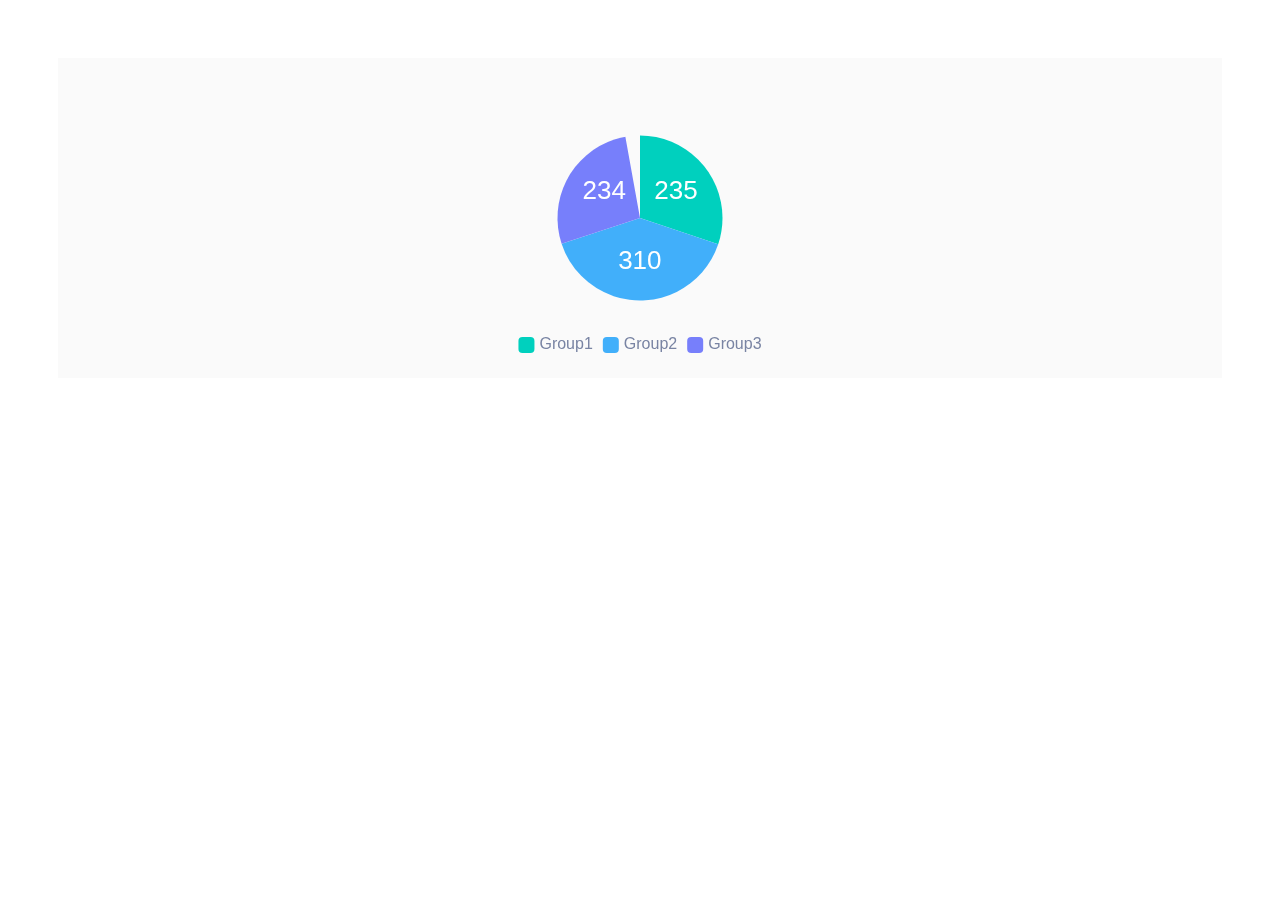
<file: echarts/pie.html>
<!DOCTYPE html>
<html>

<head>
    <meta charset="utf-8">
    <meta http-equiv="X-UA-Compatible" content="IE=edge,chrome=1">
    <meta name="renderer" content="webkit">
    <title>Echarts</title>
    <meta name="description" content="">
    <meta name="keywords" content="">
    <meta content="width=device-width, initial-scale=1.0, maximum-scale=1.0" name="viewport">
    <style>
    .demo {
        margin: 0 auto;
        padding: 50px;
    }
    .chart_box {
    	height:300px;background-color:#fafafa;padding:10px 20px 10px 20px;
    }
    </style>
</head>
<body>
    <div class="demo">
        <div class="chart_box">
        	<div id="charts01" style="height:100%;"></div>
        </div>
    </div>
</body>
</html>
<script src="../../js/plugin/echarts/echarts.min.js"></script>
<script type="text/javascript">
	var chart = echarts.init(document.getElementById('charts01'),'macarons');
	var option = {
		    tooltip : {
		        trigger: 'item',
		        formatter: "{a} <br/>{b} : {c} ({d}%)"
		    },
		    legend: {
		        orient:'horizontal',
		        bottom:'10px',
		        right:'center',
		        itemGap:10,
		        itemWidth:16,
		        itemHeight:16,
		        textStyle:{
		            color:'#7984a3',
		            fontFamily:'Arial',
		            fontSize:16,
		        },
		        data: ['Group1','Group2','Group3']
		    },
		    color:['#00d0be','#41affa','#777ffb'],
		    series : [
		        {
		            name: 'Impression Group',
		            type: 'pie',
		            center: ['50%', '50%'],
		            selectedOffset:20,
		            selectedMode:'single',
		            clockwise:true,
		            radius: ['0%','55%'] ,
		            roseType:false,
		            label:{
		                normal:{
		                    position:'inside',
		                    formatter: '{c}',
		                    textStyle:{
		                        fontSize:26
		                    }
		                }
		            },
		            data:[
		                {
		                    value:235,
		                    name:'Group1'
		                },{
		                    value:310, 
		                    name:'Group2'
		                },{
		                    value:234, 
		                    name:'Group3'
		                }
		            ],
		            itemStyle: {
		                emphasis: {
		                    shadowBlur: 10,
		                    shadowOffsetX: 0,
		                    shadowColor: 'rgba(0, 0, 0, 0.1)'
		                }
		            }
		        }
		    ]
		}
	chart.setOption(option);
	window.addEventListener('resize',function(){
        chart.resize();    
 	}); 
</script>
</file>
<file: js/plugin/daterangepicker/daterangepicker.css>
.daterangepicker {
  position: absolute;
  color: inherit;
  background: #fff;
  border-radius: 4px;
  width: 278px;
  padding: 4px;
  margin-top: 1px;
  top: 100px;
  left: 20px;
  /* Calendars */ }
  .daterangepicker:before, .daterangepicker:after {
    position: absolute;
    display: inline-block;
    border-bottom-color: rgba(0, 0, 0, 0.2);
    content: ''; }
  .daterangepicker:before {
    top: -7px;
    border-right: 7px solid transparent;
    border-left: 7px solid transparent;
    border-bottom: 7px solid #ccc; }
  .daterangepicker:after {
    top: -6px;
    border-right: 6px solid transparent;
    border-bottom: 6px solid #fff;
    border-left: 6px solid transparent; }
  .daterangepicker.opensleft:before {
    right: 9px; }
  .daterangepicker.opensleft:after {
    right: 10px; }
  .daterangepicker.openscenter:before {
    left: 0;
    right: 0;
    width: 0;
    margin-left: auto;
    margin-right: auto; }
  .daterangepicker.openscenter:after {
    left: 0;
    right: 0;
    width: 0;
    margin-left: auto;
    margin-right: auto; }
  .daterangepicker.opensright:before {
    left: 9px; }
  .daterangepicker.opensright:after {
    left: 10px; }
  .daterangepicker.dropup {
    margin-top: -5px; }
    .daterangepicker.dropup:before {
      top: initial;
      bottom: -7px;
      border-bottom: initial;
      border-top: 7px solid #ccc; }
    .daterangepicker.dropup:after {
      top: initial;
      bottom: -6px;
      border-bottom: initial;
      border-top: 6px solid #fff; }
  .daterangepicker.dropdown-menu {
    max-width: none;
    z-index: 3001; }
  .daterangepicker.single .ranges, .daterangepicker.single .calendar {
    float: none; }
  .daterangepicker.show-calendar .calendar {
    display: block; }
  .daterangepicker .calendar {
    display: none;
    max-width: 270px;
    margin: 4px; }
    .daterangepicker .calendar.single .calendar-table {
      border: none; }
    .daterangepicker .calendar th, .daterangepicker .calendar td {
      white-space: nowrap;
      text-align: center;
      min-width: 32px; }
  .daterangepicker .calendar-table {
    border: 1px solid #fff;
    padding: 4px;
    border-radius: 4px;
    background: #fff; }
  .daterangepicker table {
    width: 100%;
    margin: 0; }
  .daterangepicker td, .daterangepicker th {
    text-align: center;
    width: 20px;
    height: 20px;
    border-radius: 4px;
    border: 1px solid transparent;
    white-space: nowrap;
    cursor: pointer; }
    .daterangepicker td.available:hover, .daterangepicker th.available:hover {
      background-color: #eee;
      border-color: transparent;
      color: inherit; }
    .daterangepicker td.week, .daterangepicker th.week {
      font-size: 80%;
      color: #ccc; }
  .daterangepicker td.off, .daterangepicker td.off.in-range, .daterangepicker td.off.start-date, .daterangepicker td.off.end-date {
    background-color: #fff;
    border-color: transparent;
    color: #999; }
  .daterangepicker td.in-range {
    background-color: #ebf4f8;
    border-color: transparent;
    color: #000;
    border-radius: 0; }
  .daterangepicker td.start-date {
    border-radius: 4px 0 0 4px; }
  .daterangepicker td.end-date {
    border-radius: 0 4px 4px 0; }
  .daterangepicker td.start-date.end-date {
    border-radius: 4px; }
  .daterangepicker td.active, .daterangepicker td.active:hover {
    background-color: #357ebd;
    border-color: transparent;
    color: #fff; }
  .daterangepicker th.month {
    width: auto; }
  .daterangepicker td.disabled, .daterangepicker option.disabled {
    color: #999;
    cursor: not-allowed;
    text-decoration: line-through; }
  .daterangepicker select.monthselect, .daterangepicker select.yearselect {
    font-size: 12px;
    padding: 1px;
    height: auto;
    margin: 0;
    cursor: default; }
  .daterangepicker select.monthselect {
    margin-right: 2%;
    width: 56%; }
  .daterangepicker select.yearselect {
    width: 40%; }
  .daterangepicker select.hourselect, .daterangepicker select.minuteselect, .daterangepicker select.secondselect, .daterangepicker select.ampmselect {
    width: 50px;
    margin-bottom: 0; }
  .daterangepicker .input-mini {
    border: 1px solid #ccc;
    border-radius: 4px;
    color: #555;
    height: 30px;
    line-height: 30px;
    display: block;
    vertical-align: middle;
    margin: 0 0 5px 0;
    padding: 0 6px 0 28px;
    width: 100%; }
    .daterangepicker .input-mini.active {
      border: 1px solid #08c;
      border-radius: 4px; }
  .daterangepicker .daterangepicker_input {
    position: relative; }
    .daterangepicker .daterangepicker_input i {
      position: absolute;
      left: 8px;
      top: 8px; }
  .daterangepicker.rtl .input-mini {
    padding-right: 28px;
    padding-left: 6px; }
  .daterangepicker.rtl .daterangepicker_input i {
    left: auto;
    right: 8px; }
  .daterangepicker .calendar-time {
    text-align: center;
    margin: 5px auto;
    line-height: 30px;
    position: relative;
    padding-left: 28px; }
    .daterangepicker .calendar-time select.disabled {
      color: #ccc;
      cursor: not-allowed; }

.ranges {
  font-size: 11px;
  float: none;
  margin: 4px;
  text-align: left; }
  .ranges ul {
    list-style: none;
    margin: 0 auto;
    padding: 0;
    width: 100%; }
  .ranges li {
    font-size: 13px;
    background: #f5f5f5;
    border: 1px solid #f5f5f5;
    border-radius: 4px;
    color: #08c;
    padding: 3px 12px;
    margin-bottom: 8px;
    cursor: pointer; }
    .ranges li:hover {
      background: #08c;
      border: 1px solid #08c;
      color: #fff; }
    .ranges li.active {
      background: #08c;
      border: 1px solid #08c;
      color: #fff; }

/*  Larger Screen Styling */
@media (min-width: 564px) {
  .daterangepicker {
    width: auto; }
    .daterangepicker .ranges ul {
      width: 160px; }
    .daterangepicker.single .ranges ul {
      width: 100%; }
    .daterangepicker.single .calendar.left {
      clear: none; }
    .daterangepicker.single.ltr .ranges, .daterangepicker.single.ltr .calendar {
      float: left; }
    .daterangepicker.single.rtl .ranges, .daterangepicker.single.rtl .calendar {
      float: right; }
    .daterangepicker.ltr {
      direction: ltr;
      text-align: left; }
      .daterangepicker.ltr .calendar.left {
        clear: left;
        margin-right: 0; }
        .daterangepicker.ltr .calendar.left .calendar-table {
          border-right: none;
          border-top-right-radius: 0;
          border-bottom-right-radius: 0; }
      .daterangepicker.ltr .calendar.right {
        margin-left: 0; }
        .daterangepicker.ltr .calendar.right .calendar-table {
          border-left: none;
          border-top-left-radius: 0;
          border-bottom-left-radius: 0; }
      .daterangepicker.ltr .left .daterangepicker_input {
        padding-right: 12px; }
      .daterangepicker.ltr .calendar.left .calendar-table {
        padding-right: 12px; }
      .daterangepicker.ltr .ranges, .daterangepicker.ltr .calendar {
        float: left; }
    .daterangepicker.rtl {
      direction: rtl;
      text-align: right; }
      .daterangepicker.rtl .calendar.left {
        clear: right;
        margin-left: 0; }
        .daterangepicker.rtl .calendar.left .calendar-table {
          border-left: none;
          border-top-left-radius: 0;
          border-bottom-left-radius: 0; }
      .daterangepicker.rtl .calendar.right {
        margin-right: 0; }
        .daterangepicker.rtl .calendar.right .calendar-table {
          border-right: none;
          border-top-right-radius: 0;
          border-bottom-right-radius: 0; }
      .daterangepicker.rtl .left .daterangepicker_input {
        padding-left: 12px; }
      .daterangepicker.rtl .calendar.left .calendar-table {
        padding-left: 12px; }
      .daterangepicker.rtl .ranges, .daterangepicker.rtl .calendar {
        text-align: right;
        float: right; } }
@media (min-width: 730px) {
  .daterangepicker .ranges {
    width: auto; }
  .daterangepicker.ltr .ranges {
    float: left; }
  .daterangepicker.rtl .ranges {
    float: right; }
  .daterangepicker .calendar.left {
    clear: none !important; } }
</file>
